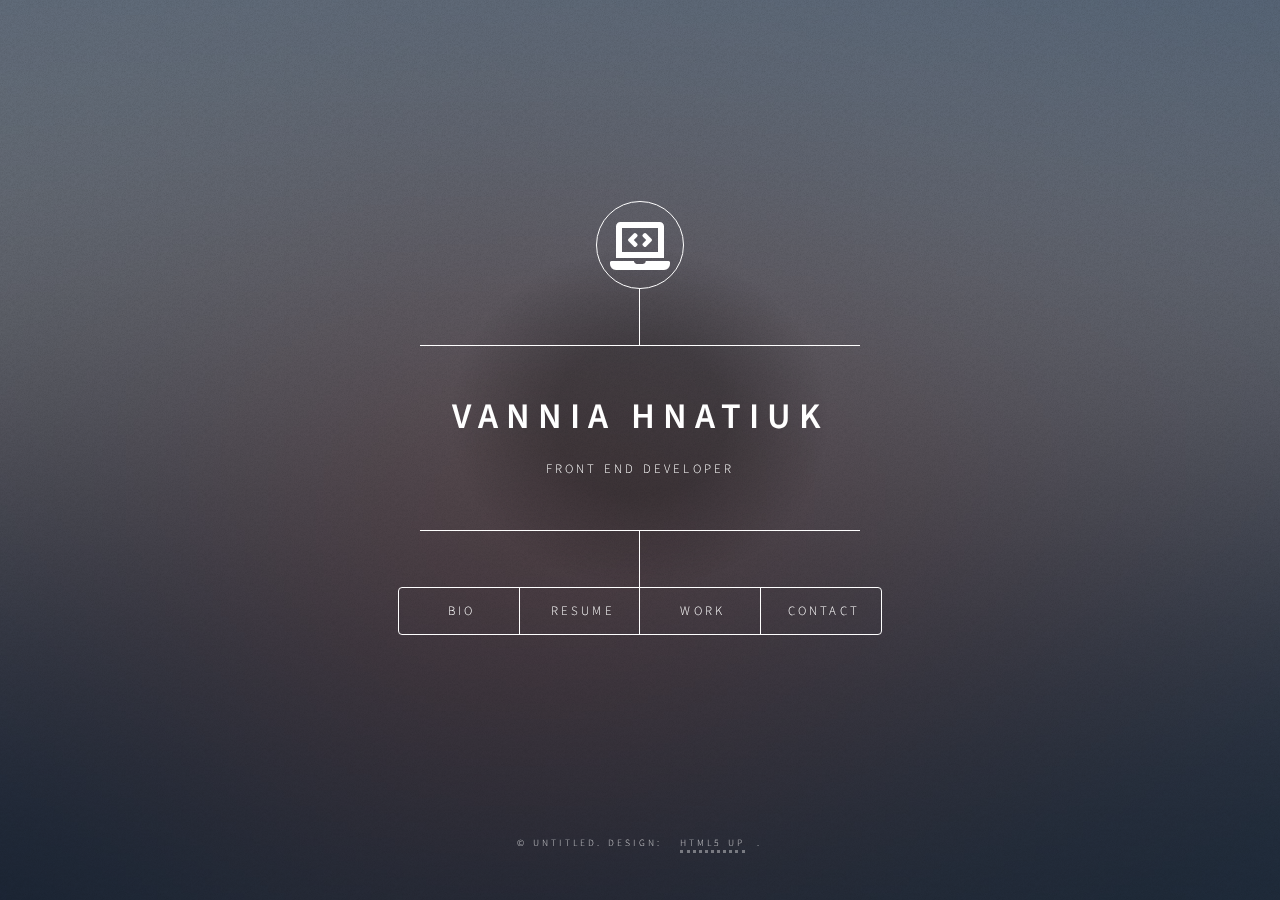
<file: index.html>
<!DOCTYPE HTML>
<!--
	Dimension by HTML5 UP
	html5up.net | @ajlkn
	Free for personal and commercial use under the CCA 3.0 license (html5up.net/license)
-->
<html>
	<head>
		<title>Vannia's Hnatiuk Portfolio</title>
		<meta charset="utf-8" />
		<meta name="viewport" content="width=device-width, initial-scale=1, user-scalable=no" />
		<link rel="stylesheet" href="assets/css/main.css" />
		<noscript><link rel="stylesheet" href="assets/css/noscript.css" /></noscript>
	</head>
	<body class="is-preload">

		<!-- Wrapper -->
			<div id="wrapper">

				<!-- Header -->
					<header id="header">
						<div class="logo">
							<span class="icon fa-laptop-code"></span>
						</div>
						<div class="content">
							<div class="inner">
								<h1>Vannia Hnatiuk</h1>
								<p>Front End Developer</p>
							</div>
						</div>
						<nav>
							<ul>
								<li><a href="#intro">Bio</a></li>
								<li><a href="#about">Resume</a></li>
								<li><a href="#work">Work</a></li>								
								<li><a href="#contact">Contact</a></li>
							</ul>
						</nav>
					</header>

				<!-- Main -->
					<div id="main">

						<!-- Intro -->
							<article id="intro">
								<h2 class="major">Bio</h2>
								<span class="image main"><img src="./images/Linkedin2.png" alt="picture of black hair lady wearing white eye frames" /></span>
								<p>I am a Front End Developer set in Edmonton, Alberta. I built websites not only visually attractive and usable but also functional. For instance, you can see my <a href="#work">awesome work</a>.</p>
							</article>

						<!-- Work -->
							<article id="work">
								<h2 class="major">Work</h2>
								<div class="Treasurie">
									<h3>Travel Agency Website</h3>
									<div class="TreasurieImg">
										<span class="image main">
											<h5>Desktop version</h5><img src="./images/Project1-Desktop.jpg" alt="Picture of a Desktop Version of a Travel Agency Website" />
										</span>
										<span class="image mobile"><h5>Mobile version</h5><img src="./images/Project1-mobile.png" alt="Image of a mobile version of a Travel Agency Website" />
										</span>
									</div>
									<p>Static website with Full Bleed Header, Blog section, Store and Contact Form sections. Tools built with: HTML, CSS, JavaScript and JQuery. Responsive: available for cellphone and Tablet. <a href="./Treasurie/index.html">Live Site</a></p>
								</div>
								<div class="Invoice">
									<h3>Invoice App</h3>
									<span class="image main">
										<img src="./images/Invoice.png" alt="Image of a Desktop Invoice App" />
									</span>
									<p>Invoice App System where restaurant staff can add up to 6 transactions, edit quantities and delete transactions.Built with HTML, CSS and JQuery. Only at Desktop Version. <a href="./Invoice-App/index.html">Live Site</a></p>
								</div>
								<div class="Menu_App">
									<h3>Menu App</h3>
									<span class="image main">
										<img src="./images/fridge.png" alt="App Displaying Menu options to cook" />
									</span>
									<p>App which an user can input one ingredient and through an API gets options to cook. This App was built with HTML, CSS and JQuery. Responsive: mobile version available. <a href="./Menu-App/index.html">Live Site</a> </p>
								</div>
								<div class="Weather_App">
									<h3>Get the Weather and a Poem</h3>
									<span class="image main">
										<img src="./images/WeatherApp.png" alt="App Displaying a Poem and weather conditions" />
									</span>
									<p>An Application which requires two APIs, where an user can get a Poem according to the weather conditions. This site was built with HTML, CSS and JQuery. Responsive: available versions for Tablet and mobile phones.  <a href="./Weather-App/index.html">Live Site</a></p>
								</div>
									
							</article>

						<!-- About -->
							<article id="about">
								<h2 class="major">Resume</h2>
								<!--<span class="image main"><img src="images/pic03.jpg" alt="" /></span> -->
								<h3>Highlights</h3>
								<p>Electronic and Communications Engineer with expertise in the oil industry.  Eager to transfer my data acquisition and data analysis skills in a Web Development career.  Proficient in Microsoft Office (Microsoft Word, Excel and Powerpoint), Google Apps and Research skills.</p>
								<h3>Education</h3>
								<p>Bachelor in Electronic and Communications Engineering at Universidad De Las Américas, Puebla, México in 2008</p>
								<h3>Technical Training</h3>
								<ul>
									<li>Web Development at Juno College (formerly HackerYou)</li>
									<li>JavaScript at Juno College</li>
									<li>Linux/Unix Certificate at NAIT (Northern Alberta Institute of Technology)</li>
									<li>Google Cloud Platform <a href="https://www.qwiklabs.com/public_profiles/69ac25eb-88e8-4fbe-aa86-89469008ec01">Badges</a></li>
								</ul>
								<h3>Programming Skills</h3>
								<ul>
									<li>HTML</li>
									<li>CSS</li>
									<li>JavaScript</li>
									<li>JQuery</li>
									<li>Python</li>
									<li>SQL</li>
								</ul>
								<h3>Qualifications and Achievements</h3>
								<ul>
									<li>Effective written and verbal skills</li>
									<li>Agile Data Entry Tasks (50 spm)</li>
									<li>Analytical and problem solving skills</li>
									<li>Capable to work in a fast paced environment</li>
									<li>Natural ability to work in teams of people from diverse backgrounds</li>
									<li>Ability to pay close attention to details</li>
								</ul>
							</article>

						<!-- Contact -->
							<article id="contact">
								<h2 class="major">Contact</h2>
								<ul class="icons">
									<li><a href="https://twitter.com/VanniaMWD" class="icon brands fa-twitter"><span class="label">Twitter</span></a></li>
									<li><a href="https://www.linkedin.com/in/vannia-moreno" class="icon brands fa-linkedin"><span class="label">LinkedIn</span></a></li>
									<li><a href="https://github.com/VanniaMWD" class="icon brands fa-github"><span class="label">GitHub</span></a></li>
									<li><a href="#" id="fa-envelope" alt="Email"><span class="label"></span></a></li>
									<form method="post" action="#email">
												<label for="email">Email</label>
												<input type="text" name="email" id="email" placeholder="vanniamwd@hotmail.com" disabled/>
									</form>
							</article>

						<!-- Elements -->
							<article id="elements">
								<h2 class="major">Elements</h2>

								<section>
									<h3 class="major">Text</h3>
									<p>This is <b>bold</b> and this is <strong>strong</strong>. This is <i>italic</i> and this is <em>emphasized</em>.
									This is <sup>superscript</sup> text and this is <sub>subscript</sub> text.
									This is <u>underlined</u> and this is code: <code>for (;;) { ... }</code>. Finally, <a href="#">this is a link</a>.</p>
									<hr />
									<h2>Heading Level 2</h2>
									<h3>Heading Level 3</h3>
									<h4>Heading Level 4</h4>
									<h5>Heading Level 5</h5>
									<h6>Heading Level 6</h6>
									<hr />
									<h4>Blockquote</h4>
									<blockquote>Fringilla nisl. Donec accumsan interdum nisi, quis tincidunt felis sagittis eget tempus euismod. Vestibulum ante ipsum primis in faucibus vestibulum. Blandit adipiscing eu felis iaculis volutpat ac adipiscing accumsan faucibus. Vestibulum ante ipsum primis in faucibus lorem ipsum dolor sit amet nullam adipiscing eu felis.</blockquote>
									<h4>Preformatted</h4>
									<pre><code>i = 0;

while (!deck.isInOrder()) {
    print 'Iteration ' + i;
    deck.shuffle();
    i++;
}

print 'It took ' + i + ' iterations to sort the deck.';</code></pre>
								</section>

								<section>
									<h3 class="major">Lists</h3>

									<h4>Unordered</h4>
									<ul>
										<li>Dolor pulvinar etiam.</li>
										<li>Sagittis adipiscing.</li>
										<li>Felis enim feugiat.</li>
									</ul>

									<h4>Alternate</h4>
									<ul class="alt">
										<li>Dolor pulvinar etiam.</li>
										<li>Sagittis adipiscing.</li>
										<li>Felis enim feugiat.</li>
									</ul>

									<h4>Ordered</h4>
									<ol>
										<li>Dolor pulvinar etiam.</li>
										<li>Etiam vel felis viverra.</li>
										<li>Felis enim feugiat.</li>
										<li>Dolor pulvinar etiam.</li>
										<li>Etiam vel felis lorem.</li>
										<li>Felis enim et feugiat.</li>
									</ol>
									<h4>Icons</h4>
									<ul class="icons">
										<li><a href="#" class="icon brands fa-twitter"><span class="label">Twitter</span></a></li>
										<li><a href="#" class="icon brands fa-facebook-f"><span class="label">Facebook</span></a></li>
										<li><a href="#" class="icon brands fa-instagram"><span class="label">Instagram</span></a></li>
										<li><a href="#" class="icon brands fa-github"><span class="label">Github</span></a></li>
									</ul>

									<h4>Actions</h4>
									<ul class="actions">
										<li><a href="#" class="button primary">Default</a></li>
										<li><a href="#" class="button">Default</a></li>
									</ul>
									<ul class="actions stacked">
										<li><a href="#" class="button primary">Default</a></li>
										<li><a href="#" class="button">Default</a></li>
									</ul>
								</section>

								<section>
									<h3 class="major">Table</h3>
									<h4>Default</h4>
									<div class="table-wrapper">
										<table>
											<thead>
												<tr>
													<th>Name</th>
													<th>Description</th>
													<th>Price</th>
												</tr>
											</thead>
											<tbody>
												<tr>
													<td>Item One</td>
													<td>Ante turpis integer aliquet porttitor.</td>
													<td>29.99</td>
												</tr>
												<tr>
													<td>Item Two</td>
													<td>Vis ac commodo adipiscing arcu aliquet.</td>
													<td>19.99</td>
												</tr>
												<tr>
													<td>Item Three</td>
													<td> Morbi faucibus arcu accumsan lorem.</td>
													<td>29.99</td>
												</tr>
												<tr>
													<td>Item Four</td>
													<td>Vitae integer tempus condimentum.</td>
													<td>19.99</td>
												</tr>
												<tr>
													<td>Item Five</td>
													<td>Ante turpis integer aliquet porttitor.</td>
													<td>29.99</td>
												</tr>
											</tbody>
											<tfoot>
												<tr>
													<td colspan="2"></td>
													<td>100.00</td>
												</tr>
											</tfoot>
										</table>
									</div>

									<h4>Alternate</h4>
									<div class="table-wrapper">
										<table class="alt">
											<thead>
												<tr>
													<th>Name</th>
													<th>Description</th>
													<th>Price</th>
												</tr>
											</thead>
											<tbody>
												<tr>
													<td>Item One</td>
													<td>Ante turpis integer aliquet porttitor.</td>
													<td>29.99</td>
												</tr>
												<tr>
													<td>Item Two</td>
													<td>Vis ac commodo adipiscing arcu aliquet.</td>
													<td>19.99</td>
												</tr>
												<tr>
													<td>Item Three</td>
													<td> Morbi faucibus arcu accumsan lorem.</td>
													<td>29.99</td>
												</tr>
												<tr>
													<td>Item Four</td>
													<td>Vitae integer tempus condimentum.</td>
													<td>19.99</td>
												</tr>
												<tr>
													<td>Item Five</td>
													<td>Ante turpis integer aliquet porttitor.</td>
													<td>29.99</td>
												</tr>
											</tbody>
											<tfoot>
												<tr>
													<td colspan="2"></td>
													<td>100.00</td>
												</tr>
											</tfoot>
										</table>
									</div>
								</section>

								<section>
									<h3 class="major">Buttons</h3>
									<ul class="actions">
										<li><a href="#" class="button primary">Primary</a></li>
										<li><a href="#" class="button">Default</a></li>
									</ul>
									<ul class="actions">
										<li><a href="#" class="button">Default</a></li>
										<li><a href="#" class="button small">Small</a></li>
									</ul>
									<ul class="actions">
										<li><a href="#" class="button primary icon solid fa-download">Icon</a></li>
										<li><a href="#" class="button icon solid fa-download">Icon</a></li>
									</ul>
									<ul class="actions">
										<li><span class="button primary disabled">Disabled</span></li>
										<li><span class="button disabled">Disabled</span></li>
									</ul>
								</section>

								<section>
									<h3 class="major">Form</h3>
									<form method="post" action="#">
										<div class="fields">
											<div class="field half">
												<label for="demo-name">Name</label>
												<input type="text" name="demo-name" id="demo-name" value="" placeholder="Jane Doe" />
											</div>
											<div class="field half">
												<label for="demo-email">Email</label>
												<input type="email" name="demo-email" id="demo-email" value="" placeholder="jane@untitled.tld" />
											</div>
											<div class="field">
												<label for="demo-category">Category</label>
												<select name="demo-category" id="demo-category">
													<option value="">-</option>
													<option value="1">Manufacturing</option>
													<option value="1">Shipping</option>
													<option value="1">Administration</option>
													<option value="1">Human Resources</option>
												</select>
											</div>
											<div class="field half">
												<input type="radio" id="demo-priority-low" name="demo-priority" checked>
												<label for="demo-priority-low">Low</label>
											</div>
											<div class="field half">
												<input type="radio" id="demo-priority-high" name="demo-priority">
												<label for="demo-priority-high">High</label>
											</div>
											<div class="field half">
												<input type="checkbox" id="demo-copy" name="demo-copy">
												<label for="demo-copy">Email me a copy</label>
											</div>
											<div class="field half">
												<input type="checkbox" id="demo-human" name="demo-human" checked>
												<label for="demo-human">Not a robot</label>
											</div>
											<div class="field">
												<label for="demo-message">Message</label>
												<textarea name="demo-message" id="demo-message" placeholder="Enter your message" rows="6"></textarea>
											</div>
										</div>
										<ul class="actions">
											<li><input type="submit" value="Send Message" class="primary" /></li>
											<li><input type="reset" value="Reset" /></li>
										</ul>
									</form>
								</section>

							</article>

					</div>
						
				<!-- Footer -->
					<footer id="footer">
						<p class="copyright">&copy; Untitled. Design: <a href="https://html5up.net">HTML5 UP</a>.</p>
					</footer>

			</div>

		<!-- BG -->
			<div id="bg"></div>

		<!-- Scripts -->
			<script src="assets/js/jquery.min.js"></script>
			<script src="assets/js/browser.min.js"></script>
			<script src="assets/js/breakpoints.min.js"></script>
			<script src="assets/js/util.js"></script>
			<script src="assets/js/main.js"></script>

	</body>
</html>
</file>
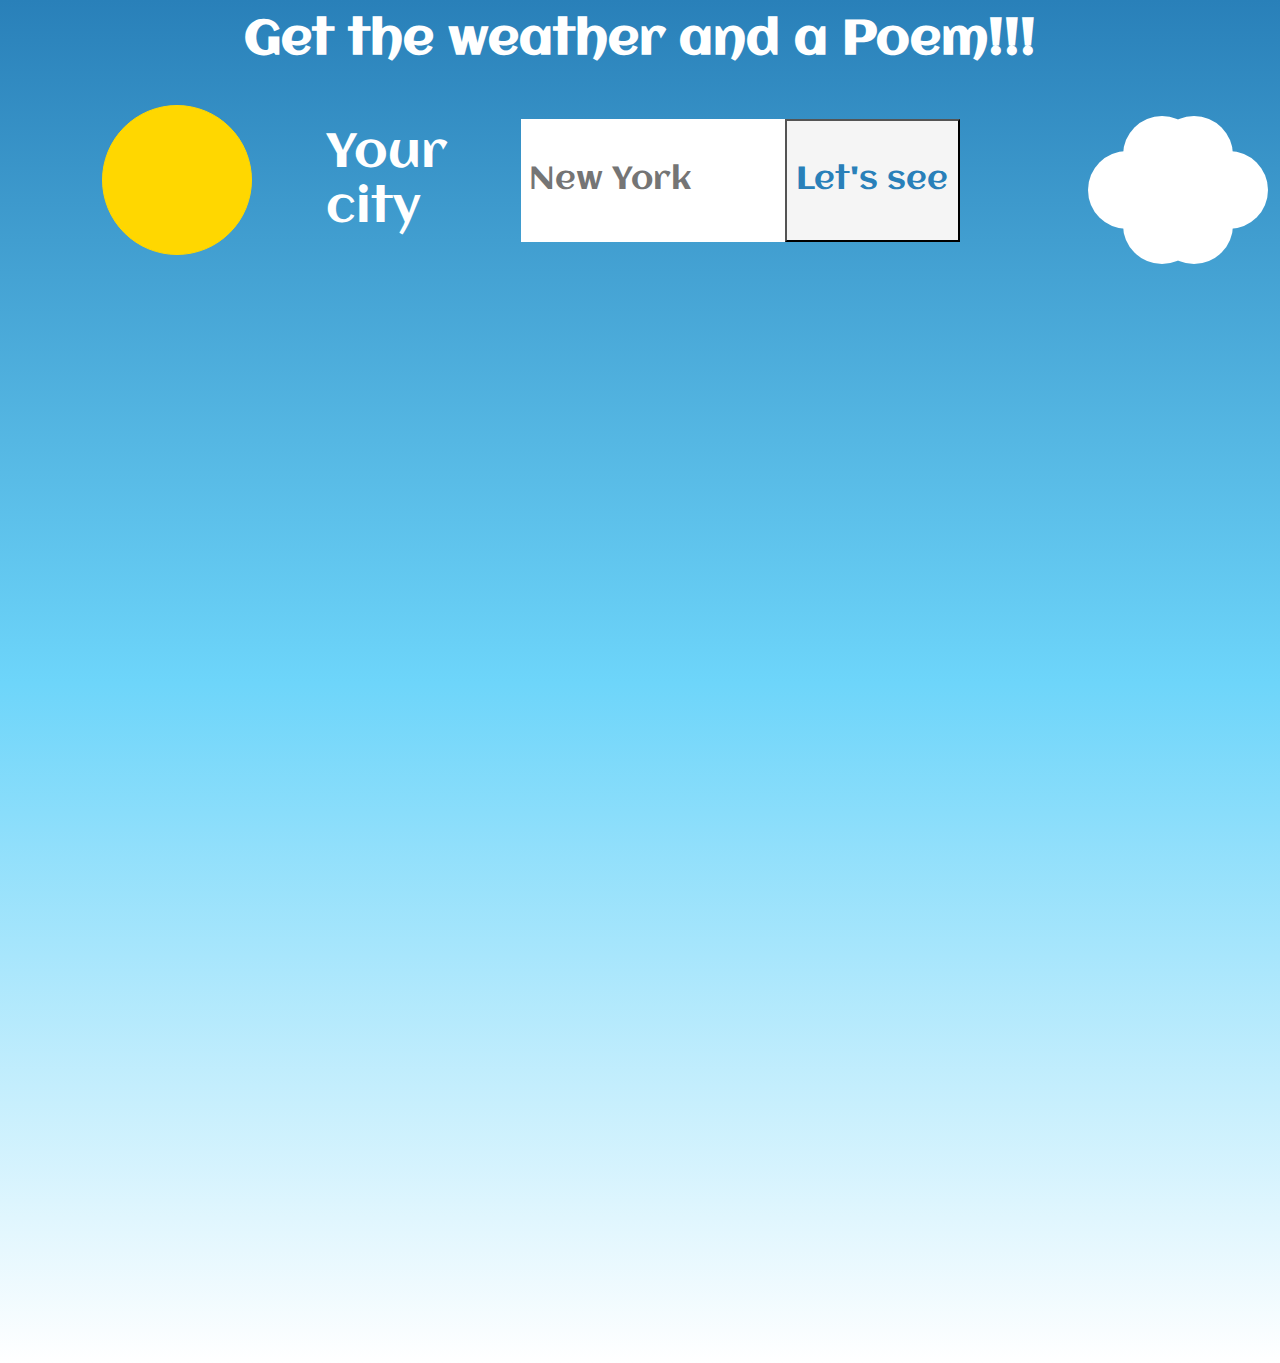
<file: Weather-App/index.html>
<!DOCTYPE html>
<html lang="en">
<head>
    <meta charset="UTF-8">
    <meta name="viewport" content="width=device-width, initial-scale=1.0">
    <link href="https://fonts.googleapis.com/css2?family=Aclonica&family=Gloria+Hallelujah&display=swap" rel="stylesheet"> 
    <link rel="stylesheet" href="./assets/styles.css">
    <link rel="icon" type="image/png" sizes="32x32" href="./favicon.ico">
    <title>Get the weather and a poem</title>
</head>
<body>
    <header>
        <h1>Get the weather and a Poem!!! </h1>       
        <div class="sub-header">
            <form action="#">
                <label for="forma">Your city</label>
                <input type="text" id="forma" placeholder="New York">
                <input type="submit" value="Let's see">
            </form>
            <div class="sun"></div>        
            <div class="cloud">
                <div class="fluff left"></div>
                <div class="fluff right"></div>
            </div>
        </div>
    </header>
    <section class="results">
    </section>  
    <script src="https://ajax.googleapis.com/ajax/libs/jquery/3.4.1/jquery.min.js"></script>  
    <script src="./script.js"></script>
</body>
</html>
</file>
<file: assets/css/noscript.css>
/*
	Dimension by HTML5 UP
	html5up.net | @ajlkn
	Free for personal and commercial use under the CCA 3.0 license (html5up.net/license)
*/

/* BG */

	body.is-preload #bg:before {
		background-color: transparent;
	}

/* Header */

	body.is-preload #header {
		-moz-filter: none;
		-webkit-filter: none;
		-ms-filter: none;
		filter: none;
	}

		body.is-preload #header > * {
			opacity: 1;
		}

		body.is-preload #header .content .inner {
			max-height: none;
			padding: 3rem 2rem;
			opacity: 1;
		}

/* Main */

	#main article {
		opacity: 1;
		margin: 4rem 0 0 0;
	}
</file>
<file: Weather-App/assets/styles.css>
html{line-height:1.15;-ms-text-size-adjust:100%;-webkit-text-size-adjust:100%}body{margin:0}article,aside,footer,header,nav,section{display:block}h1{font-size:2em;margin:.67em 0}figcaption,figure,main{display:block}figure{margin:1em 40px}hr{box-sizing:content-box;height:0;overflow:visible}pre{font-family:monospace,monospace;font-size:1em}a{background-color:transparent;-webkit-text-decoration-skip:objects}abbr[title]{border-bottom:none;text-decoration:underline;text-decoration:underline dotted}b,strong{font-weight:inherit}b,strong{font-weight:bolder}code,kbd,samp{font-family:monospace,monospace;font-size:1em}dfn{font-style:italic}mark{background-color:#ff0;color:#000}small{font-size:80%}sub,sup{font-size:75%;line-height:0;position:relative;vertical-align:baseline}sub{bottom:-.25em}sup{top:-.5em}audio,video{display:inline-block}audio:not([controls]){display:none;height:0}img{border-style:none}svg:not(:root){overflow:hidden}button,input,optgroup,select,textarea{font-family:sans-serif;font-size:100%;line-height:1.15;margin:0}button,input{overflow:visible}button,select{text-transform:none}button,html [type=button],[type=reset],[type=submit]{-webkit-appearance:button}button::-moz-focus-inner,[type=button]::-moz-focus-inner,[type=reset]::-moz-focus-inner,[type=submit]::-moz-focus-inner{border-style:none;padding:0}button:-moz-focusring,[type=button]:-moz-focusring,[type=reset]:-moz-focusring,[type=submit]:-moz-focusring{outline:1px dotted ButtonText}fieldset{padding:.35em .75em .625em}legend{box-sizing:border-box;color:inherit;display:table;max-width:100%;padding:0;white-space:normal}progress{display:inline-block;vertical-align:baseline}textarea{overflow:auto}[type=checkbox],[type=radio]{box-sizing:border-box;padding:0}[type=number]::-webkit-inner-spin-button,[type=number]::-webkit-outer-spin-button{height:auto}[type=search]{-webkit-appearance:textfield;outline-offset:-2px}[type=search]::-webkit-search-cancel-button,[type=search]::-webkit-search-decoration{-webkit-appearance:none}::-webkit-file-upload-button{-webkit-appearance:button;font:inherit}details,menu{display:block}summary{display:list-item}canvas{display:inline-block}template{display:none}[hidden]{display:none}

.clearfix:after {visibility: hidden; display: block; font-size: 0; content: ''; clear: both; height: 0; }

html { -moz-box-sizing: border-box; -webkit-box-sizing: border-box; box-sizing: border-box;}

*, *:before, *:after {box-sizing: inherit}

.sr-only { position: absolute; width: 1px; height: 1px; margin: -1px; border: 0; padding: 0; white-space: nowrap; clip-path: inset(100%); clip: rect(0 0 0 0); overflow: hidden;}


body{
    background: linear-gradient(to bottom, #2980b9, #6dd5fa, #ffff );
    color: white;            
    font-family: 'Aclonica', sans-serif;
    height: 150vh;
}

html{
    scroll-behavior: smooth;
}

header{
    position: relative;
}

.sub-header{
    display:flex;
    margin: 0 auto;
    position: relative;
}

h1{
    font-size: 3rem;
    text-align: center;
    margin: 1% auto;
}

form{
    display: flex;
    margin: 3% auto;
    font-size: 2rem;
    color: white;
    justify-content: center;
    width: 50%;
}

label{
    margin: 1%;
    font-size: 3rem;
}

input[type="text"]{
    width: 50%;
    padding: 1%;
    font-family: 'Aclonica', sans-serif;
    background: white;
    border: 2px solid white;
    color: #2980b9;
    font-size: 2rem;
}

input[type=submit]{
font-family: 'Aclonica', sans-serif;
background-color: whitesmoke;
color: #2980b9;
padding: 1.5%;
font-size: 2rem;
}

input[type=submit]:hover{
    background-color: gold;
}

.results{
font-family: 'Gloria Hallelujah', cursive;
color: whitesmoke;
font-size: 3rem;
text-align: center;
}


p,h3
{
    margin: 1% auto;
}

.poem{
    margin: 0 auto;
    width: 50%;
    border: 5px dotted gold;
    color: gold;
    display: flex;
    flex-direction: column;
    padding-bottom: 1%;
}

.poem p{
    font-size: 2rem;
}

blockquote{
    display: flex;
    justify-content: center;
    margin: 5% auto;
}

blockquote::before{
    content:'“';
}

blockquote::after{
    content:'“';
}

.bottom{
    width: 100%;
    text-align: justify;
    width: 90%;
}

span{
    color: yellow;
}

a{
    font-size: 2rem;
    color: gold;
}

/*Spinner loading code got from: https://loading.io/css/*/
.lds-spinner {
    color: official;
    display: inline-block;
    position: relative;
    width: 80px;
    height: 80px;
}
.lds-spinner div {
    transform-origin: 40px 40px;
    animation: lds-spinner 1.2s linear infinite;
}
.lds-spinner div:after {
    content: " ";
    display: block;
    position: absolute;
    top: 3px;
    left: 37px;
    width: 6px;
    height: 18px;
    border-radius: 20%;
    background: #fff;
}
.lds-spinner div:nth-child(1) {
    transform: rotate(0deg);
    animation-delay: -1.1s;
}
.lds-spinner div:nth-child(2) {
    transform: rotate(30deg);
    animation-delay: -1s;
}
.lds-spinner div:nth-child(3) {
    transform: rotate(60deg);
    animation-delay: -0.9s;
}
.lds-spinner div:nth-child(4) {
    transform: rotate(90deg);
    animation-delay: -0.8s;
}
.lds-spinner div:nth-child(5) {
    transform: rotate(120deg);
    animation-delay: -0.7s;
}
.lds-spinner div:nth-child(6) {
    transform: rotate(150deg);
    animation-delay: -0.6s;
}
.lds-spinner div:nth-child(7) {
    transform: rotate(180deg);
    animation-delay: -0.5s;
}
.lds-spinner div:nth-child(8) {
    transform: rotate(210deg);
    animation-delay: -0.4s;
}
.lds-spinner div:nth-child(9) {
    transform: rotate(240deg);
    animation-delay: -0.3s;
}
.lds-spinner div:nth-child(10) {
    transform: rotate(270deg);
    animation-delay: -0.2s;
}
.lds-spinner div:nth-child(11) {
    transform: rotate(300deg);
    animation-delay: -0.1s;
}
.lds-spinner div:nth-child(12) {
    transform: rotate(330deg);
    animation-delay: 0s;
}
@keyframes lds-spinner {
    0% {
    opacity: 1;
    }
    100% {
    opacity: 0;
    }
}


/*sun*/

.sun{
    width: 150px;
    height: 150px;
    border: 1px solid gold;
    background-color: gold;
    border-radius: 50%;
    position: absolute;
    top: 12%;
    left: 8%;
    display: inline-block;
}


/*Cloud style gotten from: https://codepen.io/aitchiss/pen/KKVrGeW*/

.cloud{
    position: absolute;
    display: inline-block;
    margin-top: 8%;
    width: 180px;
    height: 180px;
    margin: 0;
    top: 10%;
    left: 85%;
}

:root{
    --fluff-size: 78px;
}
/* MIDDLE FLUFF -> Both left & right fluff circles share this style */
.fluff {
    position: absolute;
    width: var(--fluff-size);
    height: var(--fluff-size);
    border-radius: 50%;
    background: white;
    top: 50px;
}

  /* RIGHT MIDDLE FLUFF only -> this places the right-hand section of fluff over to the right */
.fluff.right {
    right: 0;
}

  /* UPPER FLUFF -> These styles are shared between the first child of both left and right fluff */
.fluff::before {
    content: "";
    position: absolute;
    width: var(--fluff-size);
    height: var(--fluff-size);
    border-radius: 50%;
    background: white;
    top: -35px;
}

  /* UPPER-LEFT FLUFF only */
.fluff.left::before {
    left: 35px;
}

  /* UPPER-RIGHT FLUFF only */
.fluff.right::before {
    left: -35px;
}

  /* LOWER FLUFF -> These styles are shared between the last child of both left and right fluff */
.fluff::after {
    content: "";
    top: 35px;
    position: absolute;
    width: var(--fluff-size);
    height: var(--fluff-size);
    border-radius: 50%;
    background: white;
}

  /* LOWER LEFT FLUFF only */
.fluff.left::after {
    left: 35px;
}

  /* LOWER RIGHT FLUFF only */
.fluff.right::after {
    left: -35px;
}


/*Media query*/

@media (max-width: 1050px) {

    form{
        margin: 5% 35%;
        font-size: 2rem;
        width: 75%;
    }
    label{
        font-size: inherit;
    }
    
    input[type="text"]{
        width: 90%;
    }

    .sun{
        width: 100px;
        height: 100px;
        left: 7%;
        top: 14%;
    }

    .cloud{
        top: 6%;
        left: -6%;
    }

}

@media (max-width: 480px) {

    body{
        display: flex;
        flex-direction: column;
        justify-content: start;
        height: 220vh;
    }

    h1{
        font-size: 2rem;
    }

    header{
        margin-top: 5%;
        display: flex;
        flex-direction: column;
    }

    .sub-header{
        margin: 5% 0 60% 0;
        flex-direction: column;
        width:100%;
        position: relative;
    }

    form{
        margin: 5% auto;
        flex-direction: column;
        width: 85%;
        font-size: 2rem;
    }

    label{
        font-size: 2rem;
    }
    input[type="text"]{
        width: 100%;
    }

    .sun{
        width: 150px;
        height: 150px;
        left: 17%;
        top: 116%;      
    }

    .cloud{
        top: 132%;
        left: 37%;
        z-index: 1;
    }

    .results{
        margin: 5% 0;
        font-size: 2rem;
    }

    .poem{
        width: 90%;
    }

}
</file>
<file: assets/css/main.css>
@import url(fontawesome-all.min.css);
@import url("https://fonts.googleapis.com/css?family=Source+Sans+Pro:300italic,600italic,300,600");

/*
	Dimension by HTML5 UP
	html5up.net | @ajlkn
	Free for personal and commercial use under the CCA 3.0 license (html5up.net/license)
*/

html, body, div, span, applet, object,
iframe, h1, h2, h3, h4, h5, h6, p, blockquote,
pre, a, abbr, acronym, address, big, cite,
code, del, dfn, em, img, ins, kbd, q, s, samp,
small, strike, strong, sub, sup, tt, var, b,
u, i, center, dl, dt, dd, ol, ul, li, fieldset,
form, label, legend, table, caption, tbody,
tfoot, thead, tr, th, td, article, aside,
canvas, details, embed, figure, figcaption,
footer, header, hgroup, menu, nav, output, ruby,
section, summary, time, mark, audio, video {
	margin: 0;
	padding: 0;
	border: 0;
	font-size: 100%;
	font: inherit;
	vertical-align: baseline;}

article, aside, details, figcaption, figure,
footer, header, hgroup, menu, nav, section {
	display: block;}

body {
	line-height: 1;
}

ol, ul {
	list-style: none;
}

blockquote, q {
	quotes: none;
}

	blockquote:before, blockquote:after, q:before, q:after {
		content: '';
		content: none;
	}

table {
	border-collapse: collapse;
	border-spacing: 0;
}

body {
	-webkit-text-size-adjust: none;
}

mark {
	background-color: transparent;
	color: inherit;
}

input::-moz-focus-inner {
	border: 0;
	padding: 0;
}

input, select, textarea {
	-moz-appearance: none;
	-webkit-appearance: none;
	-ms-appearance: none;
	appearance: none;
}

/* Basic */

	@-ms-viewport {
		width: device-width;
	}

	@media screen and (max-width: 480px) {

		html, body {
			min-width: 320px;
		}

	}

	html {
		box-sizing: border-box;
	}

	*, *:before, *:after {
		box-sizing: inherit;
	}

	body {
		background: #1b1f22;
	}

		body.is-preload *, body.is-preload *:before, body.is-preload *:after {
			-moz-animation: none !important;
			-webkit-animation: none !important;
			-ms-animation: none !important;
			animation: none !important;
			-moz-transition: none !important;
			-webkit-transition: none !important;
			-ms-transition: none !important;
			transition: none !important;
		}

/* Type */

	html {
		font-size: 16pt;
	}

		@media screen and (max-width: 1680px) {

			html {
				font-size: 12pt;
			}

		}

		@media screen and (max-width: 736px) {

			html {
				font-size: 11pt;
			}

		}

		@media screen and (max-width: 360px) {

			html {
				font-size: 10pt;
			}

		}

	body, input, select, textarea {
		color: #ffffff;
		font-family: "Source Sans Pro", sans-serif;
		font-weight: 300;
		font-size: 1rem;
		line-height: 1.65;
	}

	a {
		-moz-transition: color 0.2s ease-in-out, background-color 0.2s ease-in-out, border-bottom-color 0.2s ease-in-out;
		-webkit-transition: color 0.2s ease-in-out, background-color 0.2s ease-in-out, border-bottom-color 0.2s ease-in-out;
		-ms-transition: color 0.2s ease-in-out, background-color 0.2s ease-in-out, border-bottom-color 0.2s ease-in-out;
		transition: color 0.2s ease-in-out, background-color 0.2s ease-in-out, border-bottom-color 0.2s ease-in-out;
		border-bottom: dotted 3px rgba(255, 255, 255, 0.5);
		text-decoration: none;
		color: inherit;
		margin: 1%;
	}

		a:hover {
			border-bottom-color: transparent;
		}

	strong, b {
		color: #ffffff;
		font-weight: 600;
	}

	em, i {
		font-style: italic;
	}

	p {
		margin: 1rem 0 2rem 0;
	}

	h1, h2, h3, h4, h5, h6 {
		color: #ffffff;
		font-weight: 600;
		line-height: 1.5;
		margin: 0 0 1rem 0;
		text-transform: uppercase;
		letter-spacing: 0.2rem;
	}

		h1 a, h2 a, h3 a, h4 a, h5 a, h6 a {
			color: inherit;
			text-decoration: none;
		}

		h1.major, h2.major, h3.major, h4.major, h5.major, h6.major {
			border-bottom: solid 1px #ffffff;
			width: -moz-max-content;
			width: -webkit-max-content;
			width: -ms-max-content;
			width: max-content;
			padding-bottom: 0.5rem;
			margin: 0 0 2rem 0;
		}

	h1 {
		font-size: 2.25rem;
		line-height: 1.3;
		letter-spacing: 0.5rem;
	}

	h2 {
		font-size: 1.5rem;
		line-height: 1.4;
		letter-spacing: 0.5rem;
	}

	h3 {
		font-size: 1rem;
	}

	h4 {
		font-size: 0.8rem;
	}

	h5 {
		font-size: 0.7rem;
	}

	h6 {
		font-size: 0.6rem;
	}

	@media screen and (max-width: 736px) {

		h1 {
			font-size: 1.75rem;
			line-height: 1.4;
		}

		h2 {
			font-size: 1.25em;
			line-height: 1.5;
		}

	}

	sub {
		font-size: 0.8rem;
		position: relative;
		top: 0.5rem;
	}

	sup {
		font-size: 0.8rem;
		position: relative;
		top: -0.5rem;
	}

	blockquote {
		border-left: solid 4px #ffffff;
		font-style: italic;
		margin: 0 0 2rem 0;
		padding: 0.5rem 0 0.5rem 2rem;
	}

	code {
		background: rgba(255, 255, 255, 0.075);
		border-radius: 4px;
		font-family: "Courier New", monospace;
		font-size: 0.9rem;
		margin: 0 0.25rem;
		padding: 0.25rem 0.65rem;
	}

	pre {
		-webkit-overflow-scrolling: touch;
		font-family: "Courier New", monospace;
		font-size: 0.9rem;
		margin: 0 0 2rem 0;
	}

		pre code {
			display: block;
			line-height: 1.75;
			padding: 1rem 1.5rem;
			overflow-x: auto;
		}

	hr {
		border: 0;
		border-bottom: solid 1px #ffffff;
		margin: 2.75rem 0;
	}

	.align-left {
		text-align: left;
	}

	.align-center {
		text-align: center;
	}

	.align-right {
		text-align: right;
	}

/* Form */

	form {
		margin: 0 0 2rem 0;
	}

		form > :last-child {
			margin-bottom: 0;
		}

		form > .fields {
			display: -moz-flex;
			display: -webkit-flex;
			display: -ms-flex;
			display: flex;
			-moz-flex-wrap: wrap;
			-webkit-flex-wrap: wrap;
			-ms-flex-wrap: wrap;
			flex-wrap: wrap;
			width: calc(100% + 3rem);
			margin: -1.5rem 0 2rem -1.5rem;
		}

			form > .fields > .field {
				-moz-flex-grow: 0;
				-webkit-flex-grow: 0;
				-ms-flex-grow: 0;
				flex-grow: 0;
				-moz-flex-shrink: 0;
				-webkit-flex-shrink: 0;
				-ms-flex-shrink: 0;
				flex-shrink: 0;
				padding: 1.5rem 0 0 1.5rem;
				width: calc(100% - 1.5rem);
			}

				form > .fields > .field.half {
					width: calc(50% - 0.75rem);
				}

				form > .fields > .field.third {
					width: calc(100%/3 - 0.5rem);
				}

				form > .fields > .field.quarter {
					width: calc(25% - 0.375rem);
				}

		@media screen and (max-width: 480px) {

			form > .fields {
				width: calc(100% + 3rem);
				margin: -1.5rem 0 2rem -1.5rem;
			}

				form > .fields > .field {
					padding: 1.5rem 0 0 1.5rem;
					width: calc(100% - 1.5rem);
				}

					form > .fields > .field.half {
						width: calc(100% - 1.5rem);
					}

					form > .fields > .field.third {
						width: calc(100% - 1.5rem);
					}

					form > .fields > .field.quarter {
						width: calc(100% - 1.5rem);
					}

		}

	label {
		color: #ffffff;
		display: block;
		font-size: 0.8rem;
		font-weight: 300;
		letter-spacing: 0.2rem;
		line-height: 1.5;
		margin: 0 0 1rem 0;
		text-transform: uppercase;
	}

	input[type="text"],
	input[type="password"],
	input[type="email"],
	input[type="tel"],
	select,
	textarea {
		-moz-appearance: none;
		-webkit-appearance: none;
		-ms-appearance: none;
		appearance: none;
		-moz-transition: border-color 0.2s ease-in-out, box-shadow 0.2s ease-in-out, background-color 0.2s ease-in-out;
		-webkit-transition: border-color 0.2s ease-in-out, box-shadow 0.2s ease-in-out, background-color 0.2s ease-in-out;
		-ms-transition: border-color 0.2s ease-in-out, box-shadow 0.2s ease-in-out, background-color 0.2s ease-in-out;
		transition: border-color 0.2s ease-in-out, box-shadow 0.2s ease-in-out, background-color 0.2s ease-in-out;
		background-color: transparent;
		border-radius: 4px;
		border: solid 1px #ffffff;
		color: inherit;
		display: block;
		outline: 0;
		padding: 0 1rem;
		text-decoration: none;
		width: 100%;
	}

		input[type="text"]:invalid,
		input[type="password"]:invalid,
		input[type="email"]:invalid,
		input[type="tel"]:invalid,
		select:invalid,
		textarea:invalid {
			box-shadow: none;
		}

		input[type="text"]:focus,
		input[type="password"]:focus,
		input[type="email"]:focus,
		input[type="tel"]:focus,
		select:focus,
		textarea:focus {
			background: rgba(255, 255, 255, 0.075);
			border-color: #ffffff;
			box-shadow: 0 0 0 1px #ffffff;
		}

	select {
		background-image: url("data:image/svg+xml;charset=utf8,%3Csvg xmlns='http://www.w3.org/2000/svg' width='40' height='40' preserveAspectRatio='none' viewBox='0 0 40 40'%3E%3Cpath d='M9.4,12.3l10.4,10.4l10.4-10.4c0.2-0.2,0.5-0.4,0.9-0.4c0.3,0,0.6,0.1,0.9,0.4l3.3,3.3c0.2,0.2,0.4,0.5,0.4,0.9 c0,0.4-0.1,0.6-0.4,0.9L20.7,31.9c-0.2,0.2-0.5,0.4-0.9,0.4c-0.3,0-0.6-0.1-0.9-0.4L4.3,17.3c-0.2-0.2-0.4-0.5-0.4-0.9 c0-0.4,0.1-0.6,0.4-0.9l3.3-3.3c0.2-0.2,0.5-0.4,0.9-0.4S9.1,12.1,9.4,12.3z' fill='%23ffffff' /%3E%3C/svg%3E");
		background-size: 1.25rem;
		background-repeat: no-repeat;
		background-position: calc(100% - 1rem) center;
		height: 2.75rem;
		padding-right: 2.75rem;
		text-overflow: ellipsis;
	}

		select option {
			color: #ffffff;
			background: #1b1f22;
		}

		select:focus::-ms-value {
			background-color: transparent;
		}

		select::-ms-expand {
			display: none;
		}

	input[type="text"],
	input[type="password"],
	input[type="email"],
	select {
		height: 2.75rem;
	}

	textarea {
		padding: 0.75rem 1rem;
	}

	input[type="checkbox"],
	input[type="radio"] {
		-moz-appearance: none;
		-webkit-appearance: none;
		-ms-appearance: none;
		appearance: none;
		display: block;
		float: left;
		margin-right: -2rem;
		opacity: 0;
		width: 1rem;
		z-index: -1;
	}

		input[type="checkbox"] + label,
		input[type="radio"] + label {
			text-decoration: none;
			-moz-user-select: none;
			-webkit-user-select: none;
			-ms-user-select: none;
			user-select: none;
			color: #ffffff;
			cursor: pointer;
			display: inline-block;
			font-size: 0.8rem;
			font-weight: 300;
			margin: 0 0 0.5rem 0;
			padding-left: 2.65rem;
			padding-right: 0.75rem;
			position: relative;
		}

			input[type="checkbox"] + label:before,
			input[type="radio"] + label:before {
				-moz-osx-font-smoothing: grayscale;
				-webkit-font-smoothing: antialiased;
				display: inline-block;
				font-style: normal;
				font-variant: normal;
				text-rendering: auto;
				line-height: 1;
				text-transform: none !important;
				font-family: 'Font Awesome 5 Free';
				font-weight: 900;
			}

			input[type="checkbox"] + label:before,
			input[type="radio"] + label:before {
				-moz-transition: border-color 0.2s ease-in-out, box-shadow 0.2s ease-in-out, background-color 0.2s ease-in-out;
				-webkit-transition: border-color 0.2s ease-in-out, box-shadow 0.2s ease-in-out, background-color 0.2s ease-in-out;
				-ms-transition: border-color 0.2s ease-in-out, box-shadow 0.2s ease-in-out, background-color 0.2s ease-in-out;
				transition: border-color 0.2s ease-in-out, box-shadow 0.2s ease-in-out, background-color 0.2s ease-in-out;
				border-radius: 4px;
				border: solid 1px #ffffff;
				content: '';
				display: inline-block;
				height: 1.65rem;
				left: 0;
				line-height: 1.65rem;
				position: absolute;
				text-align: center;
				top: -0.15rem;
				width: 1.65rem;
			}

		input[type="checkbox"]:checked + label:before,
		input[type="radio"]:checked + label:before {
			background: #ffffff !important;
			border-color: #ffffff !important;
			color: #1b1f22;
			content: '\f00c';
		}

		input[type="checkbox"]:focus + label:before,
		input[type="radio"]:focus + label:before {
			background: rgba(255, 255, 255, 0.075);
			border-color: #ffffff;
			box-shadow: 0 0 0 1px #ffffff;
		}

	input[type="checkbox"] + label:before {
		border-radius: 4px;
	}

	input[type="radio"] + label:before {
		border-radius: 100%;
	}

	::-webkit-input-placeholder {
		color: rgba(255, 255, 255, 0.5) !important;
		opacity: 1.0;
	}

	:-moz-placeholder {
		color: rgba(255, 255, 255, 0.5) !important;
		opacity: 1.0;
	}

	::-moz-placeholder {
		color: rgba(255, 255, 255, 0.5) !important;
		opacity: 1.0;
	}

	:-ms-input-placeholder {
		color: rgba(255, 255, 255, 0.5) !important;
		opacity: 1.0;
	}

	.formerize-placeholder {
		color: rgba(255, 255, 255, 0.5) !important;
		opacity: 1.0;
	}

/* Box */

	.box {
		border-radius: 4px;
		border: solid 1px #ffffff;
		margin-bottom: 2rem;
		padding: 1.5em;
	}

		.box > :last-child,
		.box > :last-child > :last-child,
		.box > :last-child > :last-child > :last-child {
			margin-bottom: 0;
		}

		.box.alt {
			border: 0;
			border-radius: 0;
			padding: 0;
		}

/* Icon */

	.icon {
		text-decoration: none;
		border-bottom: none;
		position: relative;
	}

		.icon:before {
			-moz-osx-font-smoothing: grayscale;
			-webkit-font-smoothing: antialiased;
			display: inline-block;
			font-style: normal;
			font-variant: normal;
			text-rendering: auto;
			line-height: 1;
			text-transform: none !important;
			font-family: 'Font Awesome 5 Free';
			font-weight: 900;
			font-size: 2rem;
		}

		.icon > .label {
			display: none;
		}

		.icon:before {
			line-height: inherit;
		}

		.icon.solid:before {
			font-weight: 900;
		}

		.icon.brands:before {
			font-family: 'Font Awesome 5 Brands';
		}

/* Image */

	.image {
		border-radius: 4px;
		border: 0;
		display: inline-block;
		position: relative;
	}

		.image:before {
			pointer-events: none;
			background-image: url("../../images/overlay.png");
			background-color: rgba(19, 21, 25, 0.5);
			border-radius: 4px;
			content: '';
			display: block;
			height: 100%;
			left: 0;
			opacity: 0.5;
			position: absolute;
			top: 0;
			width: 100%;
		}

		.image img {
			border-radius: 4px;
			display: block;
		}

		.image.left, .image.right {
			max-width: 40%;
		}

			.image.left img, .image.right img {
				width: 100%;
			}

		.image.left {
			float: left;
			padding: 0 1.5em 1em 0;
			top: 0.25em;
		}

		.image.right {
			float: right;
			padding: 0 0 1em 1.5em;
			top: 0.25em;
		}

		.image.fit {
			display: block;
			margin: 0 0 2rem 0;
			width: 100%;
		}

			.image.fit img {
				width: 100%;
			}

		.image.main {
			display: block;
			margin: 0 auto;
			width: 50%;
			
		}

			.image.main img {
				width: 100%;
				
			}

		@media screen and (max-width: 736px) {

			.image.main {
				margin: 2rem 0;
			}

		}

		@media screen and (max-width: 480px) {

			.image.main {
				margin: 1.5rem 0;
			}

		}

/* List */

	ol {
		list-style: decimal;
		margin: 0 0 2rem 0;
		padding-left: 1.25em;
	}

		ol li {
			padding-left: 0.25em;
		}

	ul {
		list-style: disc;
		margin: 0 0 2rem 0;
		padding-left: 1em;
	}

		ul li {
			padding-left: 0.5em;
		}

		ul.alt {
			list-style: none;
			padding-left: 0;
		}

			ul.alt li {
				border-top: solid 1px #ffffff;
				padding: 0.5em 0;
			}

				ul.alt li:first-child {
					border-top: 0;
					padding-top: 0;
				}

	dl {
		margin: 0 0 2rem 0;
	}

		dl dt {
			display: block;
			font-weight: 600;
			margin: 0 0 1rem 0;
		}

		dl dd {
			margin-left: 2rem;
		}

/* Actions */

	ul.actions {
		display: -moz-flex;
		display: -webkit-flex;
		display: -ms-flex;
		display: flex;
		cursor: default;
		list-style: none;
		margin-left: -1rem;
		padding-left: 0;
	}

		ul.actions li {
			padding: 0 0 0 1rem;
			vertical-align: middle;
		}

		ul.actions.special {
			-moz-justify-content: center;
			-webkit-justify-content: center;
			-ms-justify-content: center;
			justify-content: center;
			width: 100%;
			margin-left: 0;
		}

			ul.actions.special li:first-child {
				padding-left: 0;
			}

		ul.actions.stacked {
			-moz-flex-direction: column;
			-webkit-flex-direction: column;
			-ms-flex-direction: column;
			flex-direction: column;
			margin-left: 0;
		}

			ul.actions.stacked li {
				padding: 1.3rem 0 0 0;
			}

				ul.actions.stacked li:first-child {
					padding-top: 0;
				}

		ul.actions.fit {
			width: calc(100% + 1rem);
		}

			ul.actions.fit li {
				-moz-flex-grow: 1;
				-webkit-flex-grow: 1;
				-ms-flex-grow: 1;
				flex-grow: 1;
				-moz-flex-shrink: 1;
				-webkit-flex-shrink: 1;
				-ms-flex-shrink: 1;
				flex-shrink: 1;
				width: 100%;
			}

				ul.actions.fit li > * {
					width: 100%;
				}

			ul.actions.fit.stacked {
				width: 100%;
			}

		@media screen and (max-width: 480px) {

			ul.actions:not(.fixed) {
				-moz-flex-direction: column;
				-webkit-flex-direction: column;
				-ms-flex-direction: column;
				flex-direction: column;
				margin-left: 0;
				width: 100% !important;
			}

				ul.actions:not(.fixed) li {
					-moz-flex-grow: 1;
					-webkit-flex-grow: 1;
					-ms-flex-grow: 1;
					flex-grow: 1;
					-moz-flex-shrink: 1;
					-webkit-flex-shrink: 1;
					-ms-flex-shrink: 1;
					flex-shrink: 1;
					padding: 1rem 0 0 0;
					text-align: center;
					width: 100%;
				}

					ul.actions:not(.fixed) li > * {
						width: 100%;
					}

					ul.actions:not(.fixed) li:first-child {
						padding-top: 0;
					}

					ul.actions:not(.fixed) li input[type="submit"],
					ul.actions:not(.fixed) li input[type="reset"],
					ul.actions:not(.fixed) li input[type="button"],
					ul.actions:not(.fixed) li button,
					ul.actions:not(.fixed) li .button {
						width: 100%;
					}

						ul.actions:not(.fixed) li input[type="submit"].icon:before,
						ul.actions:not(.fixed) li input[type="reset"].icon:before,
						ul.actions:not(.fixed) li input[type="button"].icon:before,
						ul.actions:not(.fixed) li button.icon:before,
						ul.actions:not(.fixed) li .button.icon:before {
							margin-left: -0.5em;
						}

		}

/* Icons */

	ul.icons {
		cursor: default;
		list-style: none;
		padding-left: 0;
	}

		ul.icons li {
			display: inline-block;
			padding: 0 0.75em 0 0;
		}

			ul.icons li:last-child {
				padding-right: 0;
			}

			ul.icons li a {
				border-radius: 100%;
				box-shadow: inset 0 0 0 1px #ffffff;
				display: inline-block;
				height: 5rem;
				line-height: 5rem;
				text-align: center;
				width: 5rem;
			}

				ul.icons li a:hover {
					background-color: rgba(255, 255, 255, 0.075);
				}

				ul.icons li a:active {
					background-color: rgba(255, 255, 255, 0.175);
				}

/* Table */

	.table-wrapper {
		-webkit-overflow-scrolling: touch;
		overflow-x: auto;
	}

	table {
		margin: 0 0 2rem 0;
		width: 100%;
	}

		table tbody tr {
			border: solid 1px #ffffff;
			border-left: 0;
			border-right: 0;
		}

			table tbody tr:nth-child(2n + 1) {
				background-color: rgba(255, 255, 255, 0.075);
			}

		table td {
			padding: 0.75em 0.75em;
		}

		table th {
			color: #ffffff;
			font-size: 0.9em;
			font-weight: 600;
			padding: 0 0.75em 0.75em 0.75em;
			text-align: left;
		}

		table thead {
			border-bottom: solid 2px #ffffff;
		}

		table tfoot {
			border-top: solid 2px #ffffff;
		}

		table.alt {
			border-collapse: separate;
		}

			table.alt tbody tr td {
				border: solid 1px #ffffff;
				border-left-width: 0;
				border-top-width: 0;
			}

				table.alt tbody tr td:first-child {
					border-left-width: 1px;
				}

			table.alt tbody tr:first-child td {
				border-top-width: 1px;
			}

			table.alt thead {
				border-bottom: 0;
			}

			table.alt tfoot {
				border-top: 0;
			}

/* Button */

	input[type="submit"],
	input[type="reset"],
	input[type="button"],
	button,
	.button {
		-moz-appearance: none;
		-webkit-appearance: none;
		-ms-appearance: none;
		appearance: none;
		-moz-transition: background-color 0.2s ease-in-out, color 0.2s ease-in-out;
		-webkit-transition: background-color 0.2s ease-in-out, color 0.2s ease-in-out;
		-ms-transition: background-color 0.2s ease-in-out, color 0.2s ease-in-out;
		transition: background-color 0.2s ease-in-out, color 0.2s ease-in-out;
		background-color: transparent;
		border-radius: 4px;
		border: 0;
		box-shadow: inset 0 0 0 1px #ffffff;
		color: #ffffff !important;
		cursor: pointer;
		display: inline-block;
		font-size: 0.8rem;
		font-weight: 300;
		height: 2.75rem;
		letter-spacing: 0.2rem;
		line-height: 2.75rem;
		outline: 0;
		padding: 0 1.25rem 0 1.35rem;
		text-align: center;
		text-decoration: none;
		text-transform: uppercase;
		white-space: nowrap;
	}

		input[type="submit"]:hover,
		input[type="reset"]:hover,
		input[type="button"]:hover,
		button:hover,
		.button:hover {
			background-color: rgba(255, 255, 255, 0.075);
		}

		input[type="submit"]:active,
		input[type="reset"]:active,
		input[type="button"]:active,
		button:active,
		.button:active {
			background-color: rgba(255, 255, 255, 0.175);
		}

		input[type="submit"].icon:before,
		input[type="reset"].icon:before,
		input[type="button"].icon:before,
		button.icon:before,
		.button.icon:before {
			margin-right: 0.5em;
		}

		input[type="submit"].fit,
		input[type="reset"].fit,
		input[type="button"].fit,
		button.fit,
		.button.fit {
			width: 100%;
		}

		input[type="submit"].small,
		input[type="reset"].small,
		input[type="button"].small,
		button.small,
		.button.small {
			font-size: 0.6rem;
			height: 2.0625rem;
			line-height: 2.0625rem;
		}

		input[type="submit"].primary,
		input[type="reset"].primary,
		input[type="button"].primary,
		button.primary,
		.button.primary {
			background-color: #ffffff;
			color: #1b1f22 !important;
			font-weight: 600;
		}

		input[type="submit"].disabled, input[type="submit"]:disabled,
		input[type="reset"].disabled,
		input[type="reset"]:disabled,
		input[type="button"].disabled,
		input[type="button"]:disabled,
		button.disabled,
		button:disabled,
		.button.disabled,
		.button:disabled {
			pointer-events: none;
			cursor: default;
			opacity: 0.25;
		}

	input[type="submit"],
	input[type="reset"],
	input[type="button"],
	button {
		line-height: calc(2.75rem - 2px);
	}

/* BG */

	#bg {
		-moz-transform: scale(1.0);
		-webkit-transform: scale(1.0);
		-ms-transform: scale(1.0);
		transform: scale(1.0);
		-webkit-backface-visibility: hidden;
		position: fixed;
		top: 0;
		left: 0;
		width: 100%;
		height: 100vh;
		z-index: 1;
	}

		#bg:before, #bg:after {
			content: '';
			display: block;
			position: absolute;
			top: 0;
			left: 0;
			width: 100%;
			height: 100%;
		}

		#bg:before {
			-moz-transition: background-color 2.5s ease-in-out;
			-webkit-transition: background-color 2.5s ease-in-out;
			-ms-transition: background-color 2.5s ease-in-out;
			transition: background-color 2.5s ease-in-out;
			-moz-transition-delay: 0.75s;
			-webkit-transition-delay: 0.75s;
			-ms-transition-delay: 0.75s;
			transition-delay: 0.75s;
			background-image: linear-gradient(to top, rgba(19, 21, 25, 0.5), rgba(19, 21, 25, 0.5)), url("../../images/overlay.png");
			background-size: auto,
 256px 256px;
			background-position: center,
 center;
			background-repeat: no-repeat,
 repeat;
			z-index: 2;
		}

		#bg:after {
			-moz-transform: scale(1.125);
			-webkit-transform: scale(1.125);
			-ms-transform: scale(1.125);
			transform: scale(1.125);
			-moz-transition: -moz-transform 0.325s ease-in-out, -moz-filter 0.325s ease-in-out;
			-webkit-transition: -webkit-transform 0.325s ease-in-out, -webkit-filter 0.325s ease-in-out;
			-ms-transition: -ms-transform 0.325s ease-in-out, -ms-filter 0.325s ease-in-out;
			transition: transform 0.325s ease-in-out, filter 0.325s ease-in-out;
			background-image: url("../../images/bg.jpg");
			background-position: center;
			background-size: cover;
			background-repeat: no-repeat;
			z-index: 1;
		}

		body.is-article-visible #bg:after {
			-moz-transform: scale(1.0825);
			-webkit-transform: scale(1.0825);
			-ms-transform: scale(1.0825);
			transform: scale(1.0825);
			-moz-filter: blur(0.2rem);
			-webkit-filter: blur(0.2rem);
			-ms-filter: blur(0.2rem);
			filter: blur(0.2rem);
		}

		body.is-preload #bg:before {
			background-color: #000000;
		}

/* Wrapper */

	#wrapper {
		display: -moz-flex;
		display: -webkit-flex;
		display: -ms-flex;
		display: flex;
		-moz-flex-direction: column;
		-webkit-flex-direction: column;
		-ms-flex-direction: column;
		flex-direction: column;
		-moz-align-items: center;
		-webkit-align-items: center;
		-ms-align-items: center;
		align-items: center;
		-moz-justify-content: space-between;
		-webkit-justify-content: space-between;
		-ms-justify-content: space-between;
		justify-content: space-between;
		position: relative;
		min-height: 100vh;
		width: 100%;
		padding: 4rem 2rem;
		z-index: 3;
	}

		#wrapper:before {
			content: '';
			display: block;
		}

		@media screen and (max-width: 1680px) {

			#wrapper {
				padding: 3rem 2rem;
			}

		}

		@media screen and (max-width: 736px) {

			#wrapper {
				padding: 2rem 1rem;
			}

		}

		@media screen and (max-width: 480px) {

			#wrapper {
				padding: 1rem;
			}

		}

/* Header */

	#header {
		display: -moz-flex;
		display: -webkit-flex;
		display: -ms-flex;
		display: flex;
		-moz-flex-direction: column;
		-webkit-flex-direction: column;
		-ms-flex-direction: column;
		flex-direction: column;
		-moz-align-items: center;
		-webkit-align-items: center;
		-ms-align-items: center;
		align-items: center;
		-moz-transition: -moz-transform 0.325s ease-in-out, -moz-filter 0.325s ease-in-out, opacity 0.325s ease-in-out;
		-webkit-transition: -webkit-transform 0.325s ease-in-out, -webkit-filter 0.325s ease-in-out, opacity 0.325s ease-in-out;
		-ms-transition: -ms-transform 0.325s ease-in-out, -ms-filter 0.325s ease-in-out, opacity 0.325s ease-in-out;
		transition: transform 0.325s ease-in-out, filter 0.325s ease-in-out, opacity 0.325s ease-in-out;
		background-image: -moz-radial-gradient(rgba(0, 0, 0, 0.25) 25%, rgba(0, 0, 0, 0) 55%);
		background-image: -webkit-radial-gradient(rgba(0, 0, 0, 0.25) 25%, rgba(0, 0, 0, 0) 55%);
		background-image: -ms-radial-gradient(rgba(0, 0, 0, 0.25) 25%, rgba(0, 0, 0, 0) 55%);
		background-image: radial-gradient(rgba(0, 0, 0, 0.25) 25%, rgba(0, 0, 0, 0) 55%);
		max-width: 100%;
		text-align: center;
	}

		#header > * {
			-moz-transition: opacity 0.325s ease-in-out;
			-webkit-transition: opacity 0.325s ease-in-out;
			-ms-transition: opacity 0.325s ease-in-out;
			transition: opacity 0.325s ease-in-out;
			position: relative;
			margin-top: 3.5rem;
		}

			#header > *:before {
				content: '';
				display: block;
				position: absolute;
				top: calc(-3.5rem - 1px);
				left: calc(50% - 1px);
				width: 1px;
				height: calc(3.5rem + 1px);
				background: #ffffff;
			}

		#header > :first-child {
			margin-top: 0;
		}

			#header > :first-child:before {
				display: none;
			}

		#header .logo {
			width: 5.5rem;
			height: 5.5rem;
			line-height: 5.5rem;
			border: solid 1px #ffffff;
			border-radius: 100%;
		}

			#header .logo .icon:before {
				font-size: 3rem;
			}

		#header .content {
			border-style: solid;
			border-color: #ffffff;
			border-top-width: 1px;
			border-bottom-width: 1px;
			max-width: 100%;
		}

			#header .content .inner {
				-moz-transition: max-height 0.75s ease, padding 0.75s ease, opacity 0.325s ease-in-out;
				-webkit-transition: max-height 0.75s ease, padding 0.75s ease, opacity 0.325s ease-in-out;
				-ms-transition: max-height 0.75s ease, padding 0.75s ease, opacity 0.325s ease-in-out;
				transition: max-height 0.75s ease, padding 0.75s ease, opacity 0.325s ease-in-out;
				-moz-transition-delay: 0.25s;
				-webkit-transition-delay: 0.25s;
				-ms-transition-delay: 0.25s;
				transition-delay: 0.25s;
				padding: 3rem 2rem;
				max-height: 40rem;
				overflow: hidden;
			}

				#header .content .inner > :last-child {
					margin-bottom: 0;
				}

			#header .content p {
				text-transform: uppercase;
				letter-spacing: 0.2rem;
				font-size: 0.8rem;
				line-height: 2;
			}

		#header nav ul {
			display: -moz-flex;
			display: -webkit-flex;
			display: -ms-flex;
			display: flex;
			margin-bottom: 0;
			list-style: none;
			padding-left: 0;
			border: solid 1px #ffffff;
			border-radius: 4px;
		}

			#header nav ul li {
				padding-left: 0;
				border-left: solid 1px #ffffff;
			}

				#header nav ul li:first-child {
					border-left: 0;
				}

				#header nav ul li a {
					display: block;
					min-width: 7.5rem;
					height: 2.75rem;
					line-height: 2.75rem;
					padding: 0 1.25rem 0 1.45rem;
					text-transform: uppercase;
					letter-spacing: 0.2rem;
					font-size: 0.8rem;
					border-bottom: 0;
				}

					#header nav ul li a:hover {
						background-color: rgba(255, 255, 255, 0.075);
					}

					#header nav ul li a:active {
						background-color: rgba(255, 255, 255, 0.175);
					}

		#header nav.use-middle:after {
			content: '';
			display: block;
			position: absolute;
			top: 0;
			left: calc(50% - 1px);
			width: 1px;
			height: 100%;
			background: #ffffff;
		}

		#header nav.use-middle ul li.is-middle {
			border-left: 0;
		}

		body.is-article-visible #header {
			-moz-transform: scale(0.95);
			-webkit-transform: scale(0.95);
			-ms-transform: scale(0.95);
			transform: scale(0.95);
			-moz-filter: blur(0.1rem);
			-webkit-filter: blur(0.1rem);
			-ms-filter: blur(0.1rem);
			filter: blur(0.1rem);
			opacity: 0;
		}

		body.is-preload #header {
			-moz-filter: blur(0.125rem);
			-webkit-filter: blur(0.125rem);
			-ms-filter: blur(0.125rem);
			filter: blur(0.125rem);
		}

			body.is-preload #header > * {
				opacity: 0;
			}

			body.is-preload #header .content .inner {
				max-height: 0;
				padding-top: 0;
				padding-bottom: 0;
				opacity: 0;
			}

		@media screen and (max-width: 980px) {

			#header .content p br {
				display: none;
			}

		}

		@media screen and (max-width: 736px) {

			#header > * {
				margin-top: 2rem;
			}

				#header > *:before {
					top: calc(-2rem - 1px);
					height: calc(2rem + 1px);
				}

			#header .logo {
				width: 4.75rem;
				height: 4.75rem;
				line-height: 4.75rem;
			}

				#header .logo .icon:before {
					font-size: 1.75rem;
				}

			#header .content .inner {
				padding: 2.5rem 1rem;
			}

			#header .content p {
				line-height: 1.875;
			}

		}

		@media screen and (max-width: 480px) {

			#header {
				padding: 1.5rem 0;
			}

				#header .content .inner {
					padding: 2.5rem 0;
				}

				#header nav ul {
					-moz-flex-direction: column;
					-webkit-flex-direction: column;
					-ms-flex-direction: column;
					flex-direction: column;
					min-width: 10rem;
					max-width: 100%;
				}

					#header nav ul li {
						border-left: 0;
						border-top: solid 1px #ffffff;
					}

						#header nav ul li:first-child {
							border-top: 0;
						}

						#header nav ul li a {
							height: 3rem;
							line-height: 3rem;
							min-width: 0;
							width: 100%;
						}

				#header nav.use-middle:after {
					display: none;
				}

		}

/* Main */

	#main {
		-moz-flex-grow: 1;
		-webkit-flex-grow: 1;
		-ms-flex-grow: 1;
		flex-grow: 1;
		-moz-flex-shrink: 1;
		-webkit-flex-shrink: 1;
		-ms-flex-shrink: 1;
		flex-shrink: 1;
		display: -moz-flex;
		display: -webkit-flex;
		display: -ms-flex;
		display: flex;
		-moz-align-items: center;
		-webkit-align-items: center;
		-ms-align-items: center;
		align-items: center;
		-moz-justify-content: center;
		-webkit-justify-content: center;
		-ms-justify-content: center;
		justify-content: center;
		-moz-flex-direction: column;
		-webkit-flex-direction: column;
		-ms-flex-direction: column;
		flex-direction: column;
		position: relative;
		max-width: 100%;
		z-index: 3;
	}

		#main article {
			-moz-transform: translateY(0.25rem);
			-webkit-transform: translateY(0.25rem);
			-ms-transform: translateY(0.25rem);
			transform: translateY(0.25rem);
			-moz-transition: opacity 0.325s ease-in-out, -moz-transform 0.325s ease-in-out;
			-webkit-transition: opacity 0.325s ease-in-out, -webkit-transform 0.325s ease-in-out;
			-ms-transition: opacity 0.325s ease-in-out, -ms-transform 0.325s ease-in-out;
			transition: opacity 0.325s ease-in-out, transform 0.325s ease-in-out;
			padding: 4.5rem 2.5rem 1.5rem 2.5rem ;
			position: relative;
			width: 40rem;
			max-width: 100%;
			background-color: rgba(27, 31, 34, 0.85);
			border-radius: 4px;
			opacity: 0;
		}

			#main article.active {
				-moz-transform: translateY(0);
				-webkit-transform: translateY(0);
				-ms-transform: translateY(0);
				transform: translateY(0);
				opacity: 1;
			}

			#main article .close {
				display: block;
				position: absolute;
				top: 0;
				right: 0;
				width: 4rem;
				height: 4rem;
				cursor: pointer;
				text-indent: 4rem;
				overflow: hidden;
				white-space: nowrap;
			}

				#main article .close:before {
					-moz-transition: background-color 0.2s ease-in-out;
					-webkit-transition: background-color 0.2s ease-in-out;
					-ms-transition: background-color 0.2s ease-in-out;
					transition: background-color 0.2s ease-in-out;
					content: '';
					display: block;
					position: absolute;
					top: 0.75rem;
					left: 0.75rem;
					width: 2.5rem;
					height: 2.5rem;
					border-radius: 100%;
					background-position: center;
					background-image: url("data:image/svg+xml;charset=utf8,%3Csvg xmlns='http://www.w3.org/2000/svg' xmlns:xlink='http://www.w3.org/1999/xlink' width='20px' height='20px' viewBox='0 0 20 20' zoomAndPan='disable'%3E%3Cstyle%3Eline %7B stroke: %23ffffff%3B stroke-width: 1%3B %7D%3C/style%3E%3Cline x1='2' y1='2' x2='18' y2='18' /%3E%3Cline x1='18' y1='2' x2='2' y2='18' /%3E%3C/svg%3E");
					background-size: 20px 20px;
					background-repeat: no-repeat;
				}

				#main article .close:hover:before {
					background-color: rgba(255, 255, 255, 0.075);
				}

				#main article .close:active:before {
					background-color: rgba(255, 255, 255, 0.175);
				}

		@media screen and (max-width: 736px) {

			#main article {
				padding: 3.5rem 2rem 0.5rem 2rem ;
			}

				#main article .close:before {
					top: 0.875rem;
					left: 0.875rem;
					width: 2.25rem;
					height: 2.25rem;
					background-size: 14px 14px;
				}

		}

		@media screen and (max-width: 480px) {

			#main article {
				padding: 3rem 1.5rem 0.5rem 1.5rem ;
			}

		}

/* Footer */

	#footer {
		-moz-transition: -moz-transform 0.325s ease-in-out, -moz-filter 0.325s ease-in-out, opacity 0.325s ease-in-out;
		-webkit-transition: -webkit-transform 0.325s ease-in-out, -webkit-filter 0.325s ease-in-out, opacity 0.325s ease-in-out;
		-ms-transition: -ms-transform 0.325s ease-in-out, -ms-filter 0.325s ease-in-out, opacity 0.325s ease-in-out;
		transition: transform 0.325s ease-in-out, filter 0.325s ease-in-out, opacity 0.325s ease-in-out;
		width: 100%;
		max-width: 100%;
		margin-top: 2rem;
		text-align: center;
	}

		#footer .copyright {
			letter-spacing: 0.2rem;
			font-size: 0.6rem;
			opacity: 0.75;
			margin-bottom: 0;
			text-transform: uppercase;
		}

		body.is-article-visible #footer {
			-moz-transform: scale(0.95);
			-webkit-transform: scale(0.95);
			-ms-transform: scale(0.95);
			transform: scale(0.95);
			-moz-filter: blur(0.1rem);
			-webkit-filter: blur(0.1rem);
			-ms-filter: blur(0.1rem);
			filter: blur(0.1rem);
			opacity: 0;
		}

		body.is-preload #footer {
			opacity: 0;
		}

.Treasurie ,
.Invoice,
.Menu_App,
.Weather_App{
	display: flex;
	flex-direction: column;
	margin-bottom: 5%;
}

.Treasurie h3, 
.Invoice h3,
.Menu_App h3,
.Weather_App h3{
	text-align: center;
}

.TreasurieImg{
	display: flex;
}

.Treasurie .image{
	display: flex;
	flex-direction: column;
	align-items: center;
}

.Treasurie .image.mobile img{
	width: 18.4%;
}

.Treasurie .image.main img{
	width: 100%;
}

#fa-envelope::before{
	font-family:"Font Awesome 5 Free";
	font-weight: 900;
	font-size: 2rem;
	content: "\f0e0";
}

#fa-envelope {
	border-bottom: dotted 3px rgba(255, 255, 255, 0);
}

form{
	margin: 5% 0% 5% 55%; 
}
</file>
